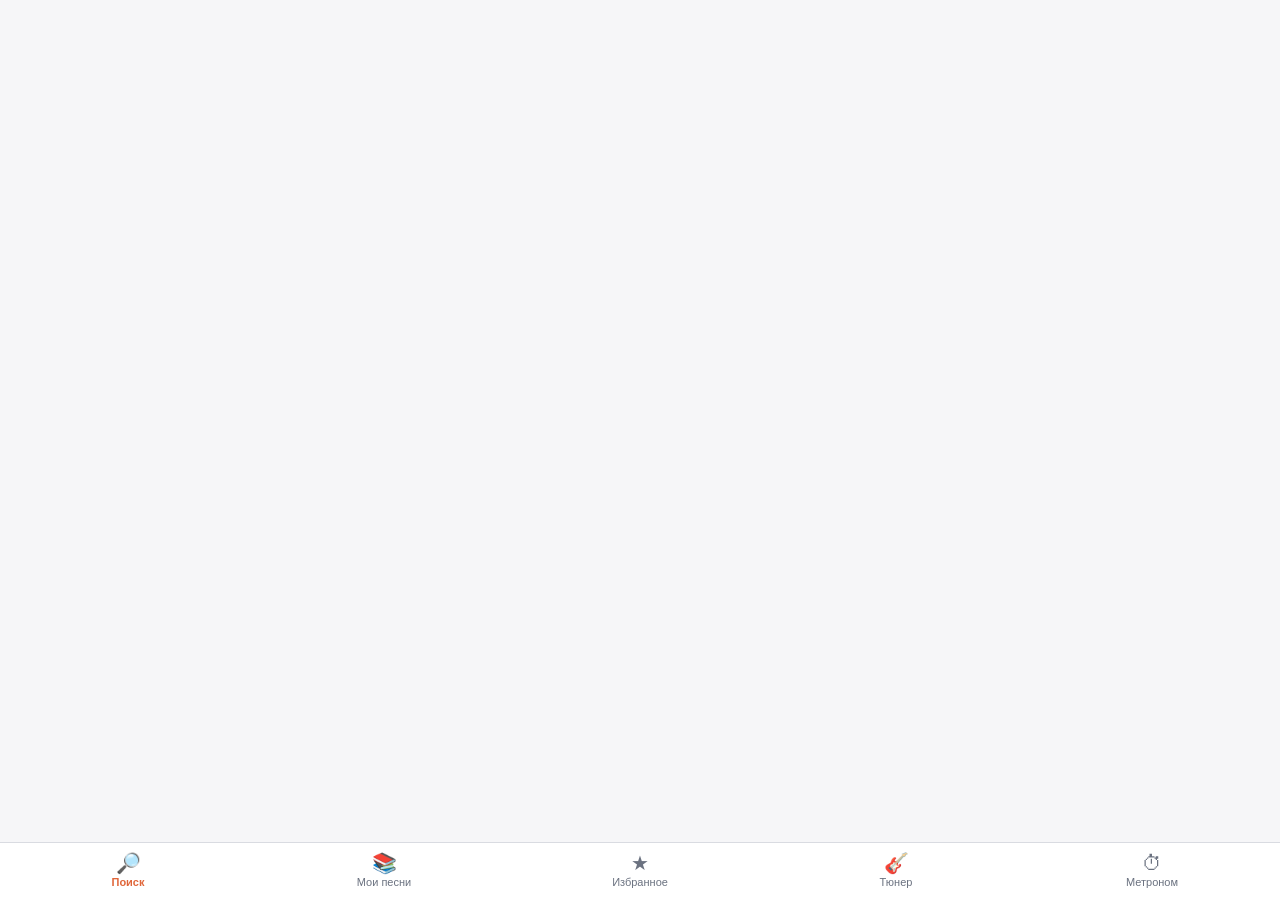
<file: index.html>
<!doctype html><html lang="ru"><head><meta charset="utf-8"><meta http-equiv="refresh" content="0; url=guitar/"><title>Гитара</title></head><body><a href="guitar/">Гитара: аккорды и тюнер</a></body></html>
</file>
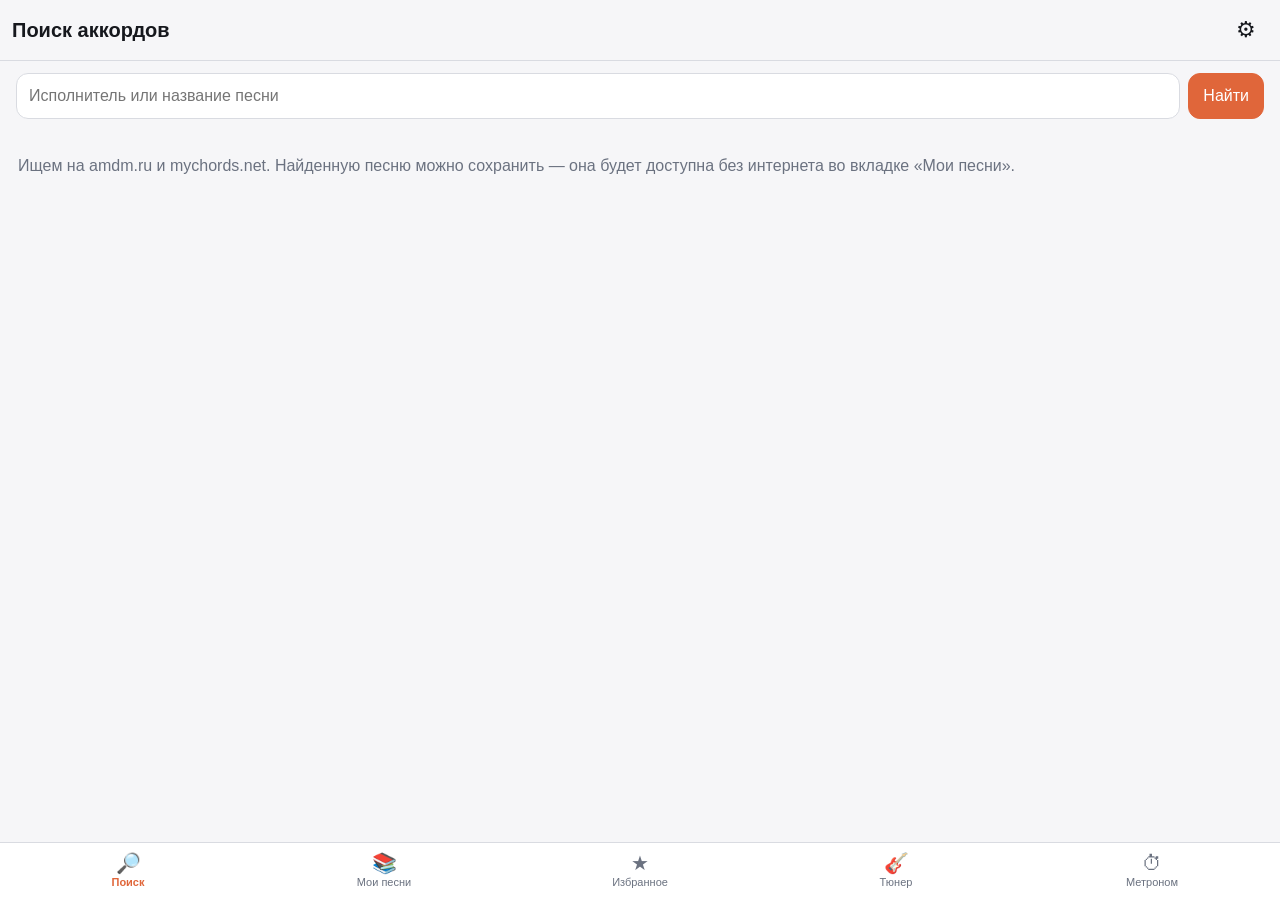
<file: guitar/index.html>
<!doctype html>
<html lang="ru">
<head>
<meta charset="utf-8">
<meta name="viewport" content="width=device-width, initial-scale=1, viewport-fit=cover, user-scalable=no">
<title>Гитара: аккорды и тюнер</title>
<meta name="description" content="Аккорды песен, смена тональности, автопрокрутка, тюнер и метроном">
<meta name="apple-mobile-web-app-capable" content="yes">
<meta name="mobile-web-app-capable" content="yes">
<meta name="apple-mobile-web-app-status-bar-style" content="black-translucent">
<meta name="apple-mobile-web-app-title" content="Гитара">
<meta name="theme-color" content="#14161c">
<meta name="format-detection" content="telephone=no">
<link rel="manifest" href="manifest.webmanifest">
<link rel="apple-touch-icon" href="icons/apple-touch-icon.png">
<link rel="icon" type="image/png" sizes="192x192" href="icons/icon-192.png">
<link rel="stylesheet" href="app.css">
</head>
<body>
<main id="main"></main>
<section id="song" class="screen" hidden></section>
<nav id="tabs"></nav>
<div id="modal" hidden></div>
<div id="toast" role="status"></div>
<noscript>Для работы нужен JavaScript.</noscript>
<script type="module" src="js/app.js"></script>
</body>
</html>
</file>
<file: guitar/app.css>
[hidden] { display:none !important; }
:root { --bg:#f6f6f8; --card:#fff; --fg:#16181d; --muted:#6b7280; --line:#d9dbe1; --accent:#e0663a; --chord:#c2410c; --ok:#16a34a; --up:#2563eb; --down:#ea580c; --tabh:58px;
  --st: env(safe-area-inset-top); --sb: env(safe-area-inset-bottom); --sl: env(safe-area-inset-left); --sr: env(safe-area-inset-right); color-scheme: light dark; }
@media (prefers-color-scheme: dark) { :root:not([data-theme=light]) { --bg:#121419; --card:#1c1f26; --fg:#eceef2; --muted:#9aa1ad; --line:#333845; --chord:#ffa36c; } }
:root[data-theme=dark] { --bg:#121419; --card:#1c1f26; --fg:#eceef2; --muted:#9aa1ad; --line:#333845; --chord:#ffa36c; }
* { box-sizing: border-box; -webkit-tap-highlight-color: transparent; }
html, body { margin:0; height:100%; background:var(--bg); color:var(--fg); font:16px/1.4 -apple-system, BlinkMacSystemFont, "SF Pro Text", "Segoe UI", Roboto, sans-serif; overscroll-behavior: none; }
body { overflow:hidden; }
button, select, input, textarea { font:inherit; color:inherit; }
button { cursor:pointer; -webkit-user-select:none; user-select:none; touch-action: manipulation; }
#main { position:fixed; inset:0 0 calc(var(--tabh) + var(--sb)) 0; overflow-y:auto; -webkit-overflow-scrolling:touch; padding-left:var(--sl); padding-right:var(--sr); }
body.song-open #tabs { display:none; }
.bar { position:sticky; top:0; z-index:5; display:flex; align-items:center; gap:6px; padding:calc(var(--st) + 8px) 12px 8px; background:color-mix(in srgb, var(--bg) 92%, transparent); backdrop-filter: blur(12px); -webkit-backdrop-filter: blur(12px); border-bottom:1px solid var(--line); }
.bar h1 { flex:1; font-size:20px; margin:0; white-space:nowrap; overflow:hidden; text-overflow:ellipsis; }
.bar h1.small-title { font-size:17px; line-height:1.2; } .bar h1 span { display:block; font-size:13px; font-weight:400; color:var(--muted); overflow:hidden; text-overflow:ellipsis; }
.bar-actions { display:flex; gap:2px; align-items:center; }
.icon { background:none; border:0; font-size:22px; min-width:44px; height:44px; border-radius:10px; }
.icon:active { background:var(--line); }
#tabs { position:fixed; left:0; right:0; bottom:0; height:calc(var(--tabh) + var(--sb)); padding:0 var(--sr) var(--sb) var(--sl); display:flex; background:var(--card); border-top:1px solid var(--line); z-index:10; }
.tab { flex:1; background:none; border:0; display:flex; flex-direction:column; align-items:center; justify-content:center; font-size:11px; color:var(--muted); gap:2px; }
.tab .ic { font-size:20px; line-height:1; } .tab.on { color:var(--accent); font-weight:600; }
.pad { padding:12px 16px 24px; }
.search { display:flex; gap:8px; padding:12px 16px 4px; }
.search input, input:not([type]), input[type=search], select, textarea { flex:1; width:100%; min-width:0; padding:11px 12px; border-radius:12px; border:1px solid var(--line); background:var(--card); font-size:16px; }
textarea { font-family: ui-monospace, Menlo, monospace; font-size:14px; }
label { display:block; font-size:13px; color:var(--muted); } label select, label input { margin-top:4px; color:var(--fg); }
.btn { border:1px solid var(--line); background:var(--card); padding:10px 14px; border-radius:12px; font-weight:500; }
.btn:active { transform:scale(.97); } .btn.primary { background:var(--accent); border-color:var(--accent); color:#fff; } .btn.danger { background:#dc2626; color:#fff; border-color:#dc2626; }
.btn.ghost { background:transparent; } .btn.sm { padding:6px 10px; font-size:14px; border-radius:10px; } .btn.wide { width:100%; margin-top:10px; } .btn.big { font-size:20px; padding:16px; }
.btn.round { width:52px; height:52px; border-radius:50%; padding:0; }
.link { background:none; border:0; color:var(--accent); font-weight:600; padding:0 4px; }
.list { padding:8px 12px 24px; }
.item { display:flex; align-items:center; gap:6px; padding:10px 6px 10px 12px; margin:6px 0; background:var(--card); border:1px solid var(--line); border-radius:14px; }
.item:active { background:var(--line); }
.grow { flex:1; min-width:0; } .item .t { font-weight:600; overflow:hidden; text-overflow:ellipsis; white-space:nowrap; } .item .s { font-size:13px; color:var(--muted); overflow:hidden; text-overflow:ellipsis; white-space:nowrap; }
.star { background:none; border:0; font-size:26px; min-width:44px; height:44px; color:var(--muted); } .star.on { color:#f5b300; } .star.big { font-size:28px; }
.del { font-size:18px; opacity:.7; }
.hint { color:var(--muted); padding:8px 6px; } .small { font-size:13px; color:var(--muted); } .error { color:#dc2626; padding:4px 6px; font-size:14px; } .center { text-align:center; justify-content:center; }
.row { display:flex; gap:8px; align-items:center; margin:8px 0; flex-wrap:wrap; } .row.end { justify-content:flex-end; }
.spinner { width:36px; height:36px; margin:40px auto; border:4px solid var(--line); border-top-color:var(--accent); border-radius:50%; animation:spin 1s linear infinite; }
@keyframes spin { to { transform:rotate(360deg); } }
/* Песня */
.screen { position:fixed; inset:0; background:var(--bg); z-index:20; display:flex; flex-direction:column; padding-left:var(--sl); padding-right:var(--sr); }
.keys { display:flex; align-items:center; gap:6px; padding:8px 12px 4px; font-size:15px; flex-wrap:wrap; } .shift { min-width:28px; text-align:center; }
.capo { padding:2px 14px; font-size:14px; color:var(--muted); }
.chips { display:flex; gap:6px; overflow-x:auto; padding:6px 12px 8px; border-bottom:1px solid var(--line); scrollbar-width:none; }
.chip { flex:none; padding:4px 10px; border-radius:999px; background:var(--card); border:1px solid var(--line); }
.songbody { flex:1; overflow-y:auto; -webkit-overflow-scrolling:touch; padding:10px 14px 0; }
.songbody pre { margin:0; font-family: ui-monospace, "SF Mono", Menlo, monospace; line-height:1.4; white-space:pre-wrap; word-break:break-word; }
.ch { color:var(--chord); font-weight:700; cursor:pointer; }
.endpad { height:45vh; }
.fab { position:absolute; right:calc(18px + var(--sr)); bottom:calc(84px + var(--sb)); width:76px; height:76px; border-radius:50%; border:0; background:var(--accent); color:#fff; font-size:32px; box-shadow:0 6px 20px rgba(0,0,0,.35); z-index:3; }
.fab.on { background:#2b2f3a; } .fab:active { transform:scale(.94); }
#countdown { position:absolute; inset:0; display:flex; align-items:center; justify-content:center; font-size:160px; font-weight:800; color:var(--accent); background:color-mix(in srgb, var(--bg) 55%, transparent); pointer-events:none; z-index:4; }
.speedbar { display:flex; align-items:center; gap:8px; padding:8px 12px calc(8px + var(--sb)); border-top:1px solid var(--line); background:var(--card); }
.speedbar input[type=range] { flex:1; accent-color:var(--accent); } .rate { min-width:52px; font-weight:700; font-variant-numeric:tabular-nums; }
.remain { position:absolute; left:calc(14px + var(--sl)); bottom:calc(70px + var(--sb)); font-size:12px; color:var(--muted); background:var(--card); padding:2px 8px; border-radius:8px; opacity:.85; }
/* Модальные окна */
#modal { position:fixed; inset:0; background:rgba(0,0,0,.45); z-index:50; display:flex; align-items:flex-end; justify-content:center; }
#modal[hidden] { display:none; }
.sheet { width:100%; max-width:520px; max-height:88vh; overflow:auto; background:var(--card); border-radius:20px 20px 0 0; padding:16px 16px calc(16px + var(--sb)); display:flex; flex-direction:column; gap:8px; }
.sheet h2 { margin:4px 0; } .dlg-text { margin:4px 0 8px; } svg.chord { display:block; margin:0 auto; color:var(--fg); }
#toast { position:fixed; left:50%; bottom:calc(var(--tabh) + var(--sb) + 16px); transform:translateX(-50%) translateY(20px); background:#2b2f3a; color:#fff; padding:10px 16px; border-radius:12px; font-size:14px; opacity:0; transition:.25s; z-index:60; pointer-events:none; max-width:90vw; }
#toast.show { opacity:1; transform:translateX(-50%); }
/* Тюнер */
.tlabel { font-size:28px; font-weight:800; text-align:center; margin-top:10px; } .tsub { text-align:center; color:var(--muted); font-variant-numeric:tabular-nums; }
.gauge { display:block; width:100%; max-width:340px; margin:0 auto; }
.thint { text-align:center; font-size:26px; font-weight:800; min-height:36px; } .thint.ok { color:var(--ok); } .thint.up { color:var(--up); } .thint.down { color:var(--down); }
.seg { display:inline-flex; border:1px solid var(--line); border-radius:12px; overflow:hidden; } .seg button { border:0; background:var(--card); padding:8px 18px; } .seg button.on { background:var(--accent); color:#fff; }
.board { background:var(--card); border:1px solid var(--line); border-radius:14px; padding:4px 0; }
.srow { display:flex; align-items:center; gap:10px; padding:0 12px; height:44px; border-radius:10px; }
.srow.active { background:color-mix(in srgb, var(--accent) 18%, transparent); } .srow.active .snote { color:var(--accent); }
.srow.tuned .snote, .srow.tuned .scheck { color:var(--ok); }
.snum { width:18px; color:var(--muted); font-size:13px; text-align:right; } .snote { width:74px; font-weight:700; font-size:15px; }
.sline { flex:1; display:flex; flex-direction:column; justify-content:center; gap:3px; position:relative; height:100%; }
.sline i { display:block; background:linear-gradient(90deg, #b8a27a, #e8dcc0, #b8a27a); border-radius:3px; }
.srow.active .sline i { background:var(--accent); } .srow.tuned .sline i { background:var(--ok); }
.sline em { position:absolute; left:0; bottom:4px; height:3px; background:var(--ok); border-radius:2px; }
.scheck { width:22px; font-weight:800; font-size:20px; }
.switch { display:flex; align-items:center; gap:8px; font-size:15px; color:var(--fg); } .switch input { width:22px; height:22px; accent-color:var(--accent); }
.test { color:#a855f7; text-align:center; }
.a4 span { flex:1; }
/* Метроном */
.metro .bpm { display:flex; align-items:center; justify-content:center; gap:8px; margin:20px 0 8px; text-align:center; }
.metro .bpm b { display:block; font-size:64px; line-height:1; font-variant-numeric:tabular-nums; min-width:120px; } .metro .bpm span { font-size:13px; color:var(--muted); }
.metro input[type=range] { width:100%; accent-color:var(--accent); }
.dots { display:flex; justify-content:center; gap:10px; margin:18px 0; flex-wrap:wrap; }
.dot { width:26px; height:26px; border-radius:50%; background:var(--line); transition:background .05s; } .dot.acc { border:3px solid var(--accent); } .dot.on { background:var(--accent); }
.settings h3 { margin:18px 0 6px; font-size:15px; } .radio { display:flex; gap:8px; align-items:center; padding:6px 0; font-size:15px; color:var(--fg); }
.radio input { width:20px; height:20px; accent-color:var(--accent); } .muted { opacity:.7; }
.row.two { flex-wrap:nowrap; } .row.two select { flex:1; padding:9px 8px; font-size:15px; }
.tuner .tlabel { margin-top:4px; } .tuner .gauge { max-width:250px; margin-top:-4px; } .tuner .row { margin:4px 0; }
.srow { height:40px; }
</file>
